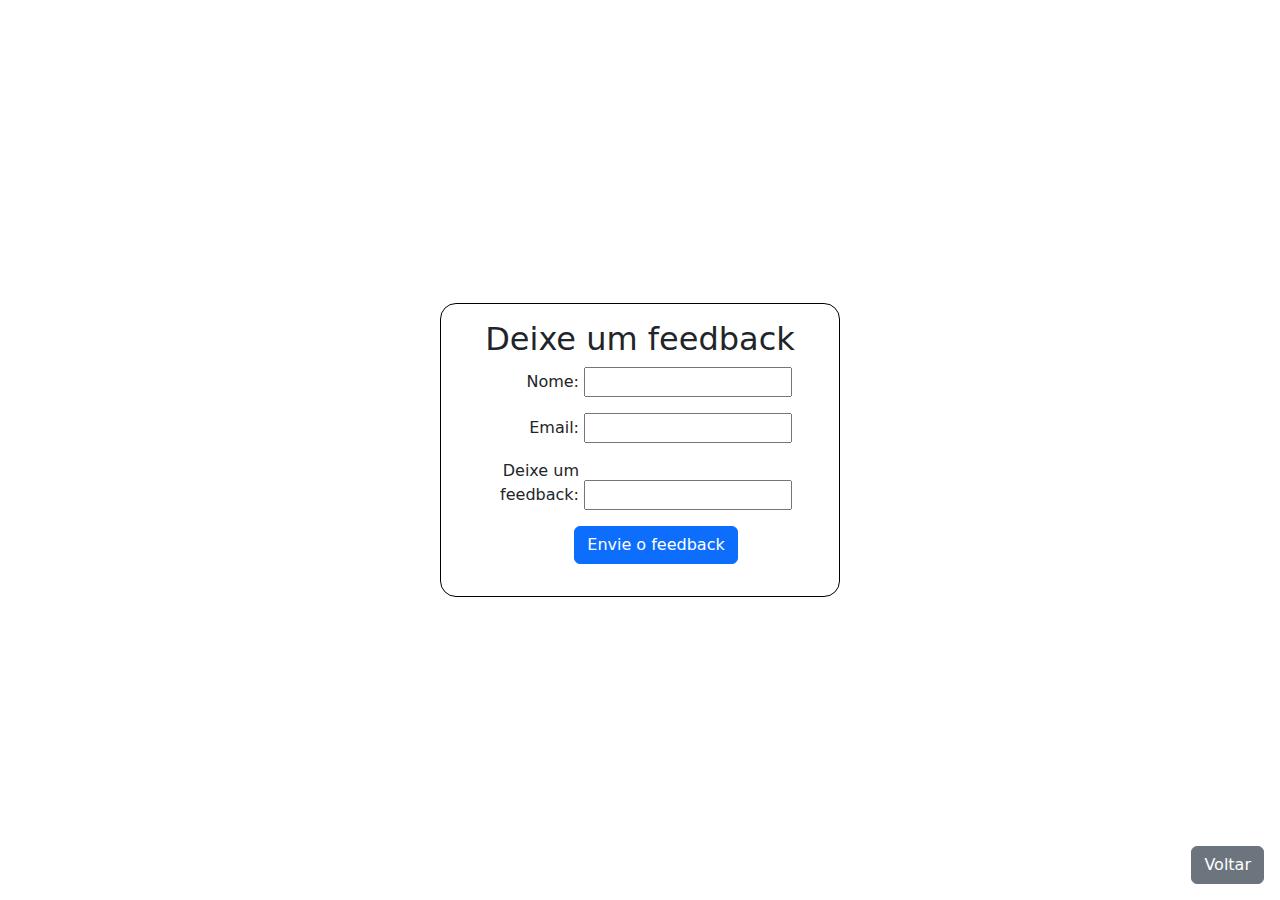
<file: formulario.html>
<!DOCTYPE html>
<html lang="pt-BR">
<head>
    <meta charset="UTF-8">
    <meta name="viewport" content="width=device-width, initial-scale=1.0">
    <link rel="stylesheet" href="formulario.css">
    <link rel="stylesheet" href="https://cdn.jsdelivr.net/npm/bootstrap@5.1.3/dist/css/bootstrap.min.css">
    <title>Feedback</title>
</head>
<body>
    <div class="container d-flex align-items-center justify-content-center vh-100">
        <form class="primeiro mx-auto">
            <h2 class="text-center">Deixe um feedback</h2>
            <ul>
                <li>
                    <label class="parte1" for="nome">Nome:</label>
                    <input type="search" id="nome" name="nome">
                </li>
                <li>
                    <label class="parte1" for="email">Email:</label>
                    <input type="email" id="email" name="email" required>
                </li>
                <li>
                    <label class="parte1" for="feedback">Deixe um feedback:</label>
                    <input type="text" id="feedback" name="feedback">
                </li>
                <li class="button text-center">
                    <button type="submit" class="btn btn-primary">Envie o feedback</button>
                </li>
            </ul>   
        </form>
    </div>

    <div class="fixed-bottom d-flex justify-content-end p-3">
        <button type="button" class="btn btn-secondary" onclick="window.location.href='index.html'">Voltar</button>
    </div>

    <!-- Scripts do Bootstrap -->
    <script src="https://cdn.jsdelivr.net/npm/bootstrap@5.1.3/dist/js/bootstrap.bundle.min.js"></script>
</body>
</html>
</file>
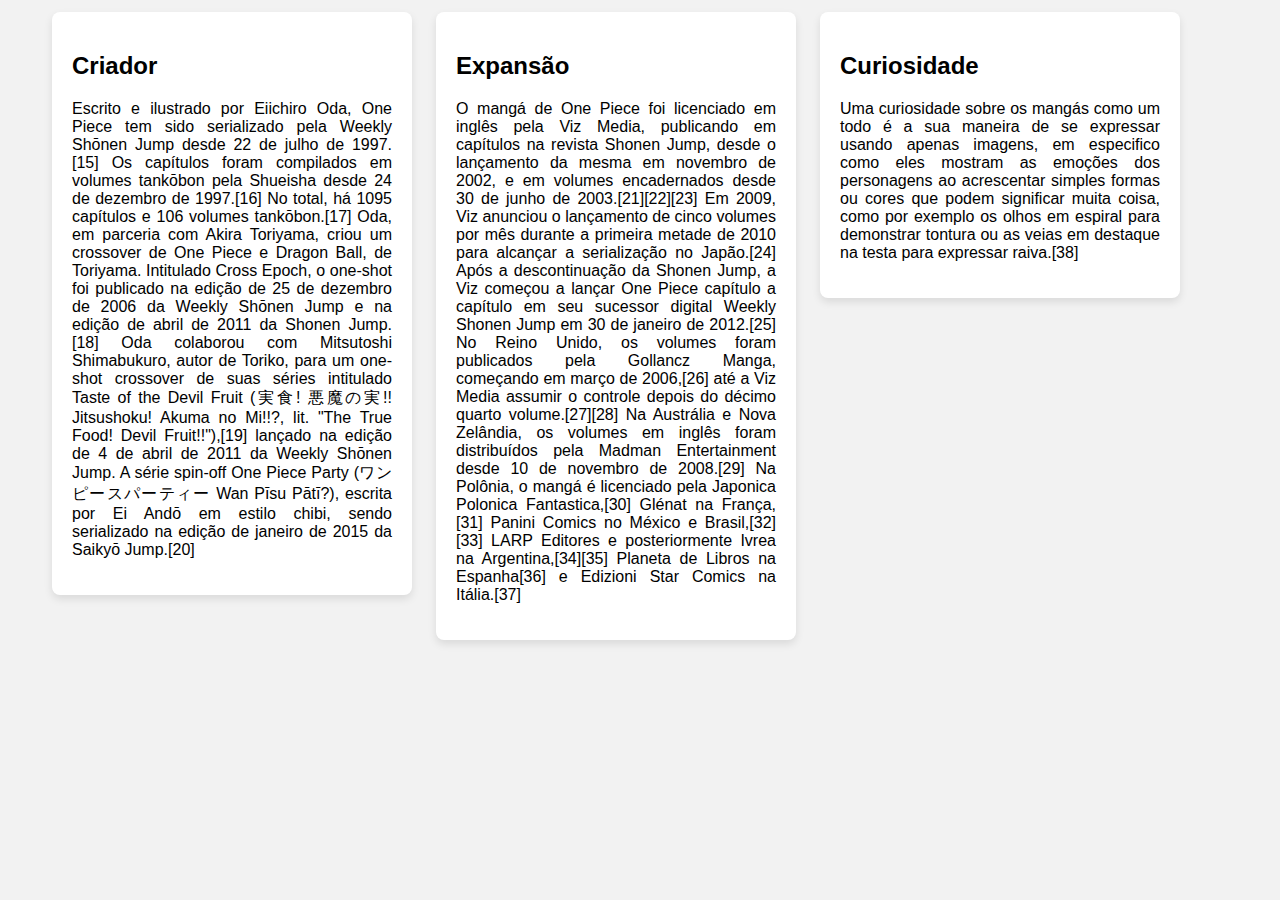
<file: manga.html>
<!DOCTYPE html>
<html lang="pt-br">
<head>
    <meta charset="UTF-8">
    <meta name="viewport" content="width=device-width, initial-scale=1.0">
    <link rel="stylesheet" href="styles.css">
    <title>Mangá</title>
    <style>
        body {
            font-family: Arial, sans-serif;
            margin: 0;
            padding: 0;
            background-color: #f2f2f2;
        }

        .container {
            max-width: 1200px;
            margin: 0 auto;
            overflow: hidden;
        }

        .column {
            width: 30%;
            float: left;
            margin: 1%;
            background-color: #fff;
            padding: 20px;
            box-sizing: border-box;
            border-radius: 8px;
            box-shadow: 0 4px 8px rgba(0, 0, 0, 0.1);
        }

        /* Clearfix to prevent container from collapsing */
        .clearfix::after {
            content: "";
            clear: both;
            display: table;
        }

        /* Responsive layout - make the columns stack on top of each other */
        @media screen and (max-width: 600px) {
            .column {
                width: 100%;
                margin: 0;
            }
        }
    </style>
</head>
<body>

    <div class="container clearfix">
        <div class="column">
            <h2>Criador</h2>
            <p>Escrito e ilustrado por Eiichiro Oda, One Piece tem sido serializado pela Weekly Shōnen Jump desde 22 de julho de 1997.[15] Os capítulos foram compilados em volumes tankōbon pela Shueisha desde 24 de dezembro de 1997.[16] No total, há 1095 capítulos e 106 volumes tankōbon.[17] Oda, em parceria com Akira Toriyama, criou um crossover de One Piece e Dragon Ball, de Toriyama. Intitulado Cross Epoch, o one-shot foi publicado na edição de 25 de dezembro de 2006 da Weekly Shōnen Jump e na edição de abril de 2011 da Shonen Jump.[18] Oda colaborou com Mitsutoshi Shimabukuro, autor de Toriko, para um one-shot crossover de suas séries intitulado Taste of the Devil Fruit (実食! 悪魔の実!! Jitsushoku! Akuma no Mi!!?, lit. "The True Food! Devil Fruit!!"),[19] lançado na edição de 4 de abril de 2011 da Weekly Shōnen Jump. A série spin-off One Piece Party (ワンピースパーティー Wan Pīsu Pātī?), escrita por Ei Andō em estilo chibi, sendo serializado na edição de janeiro de 2015 da Saikyō Jump.[20]</p>
        </div>

        <div class="column">
            <h2>Expansão</h2>
            <p>O mangá de One Piece foi licenciado em inglês pela Viz Media, publicando em capítulos na revista Shonen Jump, desde o lançamento da mesma em novembro de 2002, e em volumes encadernados desde 30 de junho de 2003.[21][22][23] Em 2009, Viz anunciou o lançamento de cinco volumes por mês durante a primeira metade de 2010 para alcançar a serialização no Japão.[24] Após a descontinuação da Shonen Jump, a Viz começou a lançar One Piece capítulo a capítulo em seu sucessor digital Weekly Shonen Jump em 30 de janeiro de 2012.[25] No Reino Unido, os volumes foram publicados pela Gollancz Manga, começando em março de 2006,[26] até a Viz Media assumir o controle depois do décimo quarto volume.[27][28] Na Austrália e Nova Zelândia, os volumes em inglês foram distribuídos pela Madman Entertainment desde 10 de novembro de 2008.[29] Na Polônia, o mangá é licenciado pela Japonica Polonica Fantastica,[30] Glénat na França,[31] Panini Comics no México e Brasil,[32][33] LARP Editores e posteriormente Ivrea na Argentina,[34][35] Planeta de Libros na Espanha[36] e Edizioni Star Comics na Itália.[37]</p>
        </div>

        <div class="column">
            <h2>Curiosidade</h2>
            <p>Uma curiosidade sobre os mangás como um todo é a sua maneira de se expressar usando apenas imagens, em especifico como eles mostram as emoções dos personagens ao acrescentar simples formas ou cores que podem significar muita coisa, como por exemplo os olhos em espiral para demonstrar tontura ou as veias em destaque na testa para expressar raiva.[38]</p>
        </div>
    </div>

</body>
</html>
</file>
<file: formulario.css>
body {
  background: white;
  color: black;
}

form.primeiro {
  width: 400px;
  padding: 1em;
  border: 1px solid black;
  border-radius: 1em;
}

ul {
  list-style: none;
  padding: 0;
  margin: 0;
}

form li + li {
  margin-top: 1em;
}

label.parte1 {
  display: inline-block;
  width: 90px;
  text-align: right;
}

label {
  position: relative;
  display: inline-block;
}

button {
  padding-left: 0.5em;
  margin-left: 7em
}
</file>
<file: styles.css>
/* styles.css */
body{
    color: #000;
    font-family: Verdana, Geneva, Tahoma, sans-serif;
}
/* Centraliza a navegação */
.navbar {
    justify-content: center;
}

/* Adiciona espaço abaixo da seção principal para evitar sobreposição com o rodapé */
#content {
    margin-bottom: 80px; /* Ajuste conforme necessário */
}

/* Corrige o bug de navegação dos cards */
.card {
    height: 100%;
}

/* Deixa as imagens dos cards responsivas */
.card-img-top {
    max-width: 100%;
    height: 300px;
}
p{
    text-align: justify;
    color: #000;
}
.carrosel-item{
    width: 500px;
    height: 300px;
}
/* Rodapé no final da página */
footer {
    position: relative;
    bottom: 0;
    width: 100%;
    background-color: #343a40; /* Cor de fundo do rodapé */
    color: white; /* Cor do texto do rodapé */
    padding: 20px; /* Espaçamento interno do rodapé */
    background-position: bottom;
    background-repeat: no-repeat;
}
</file>
